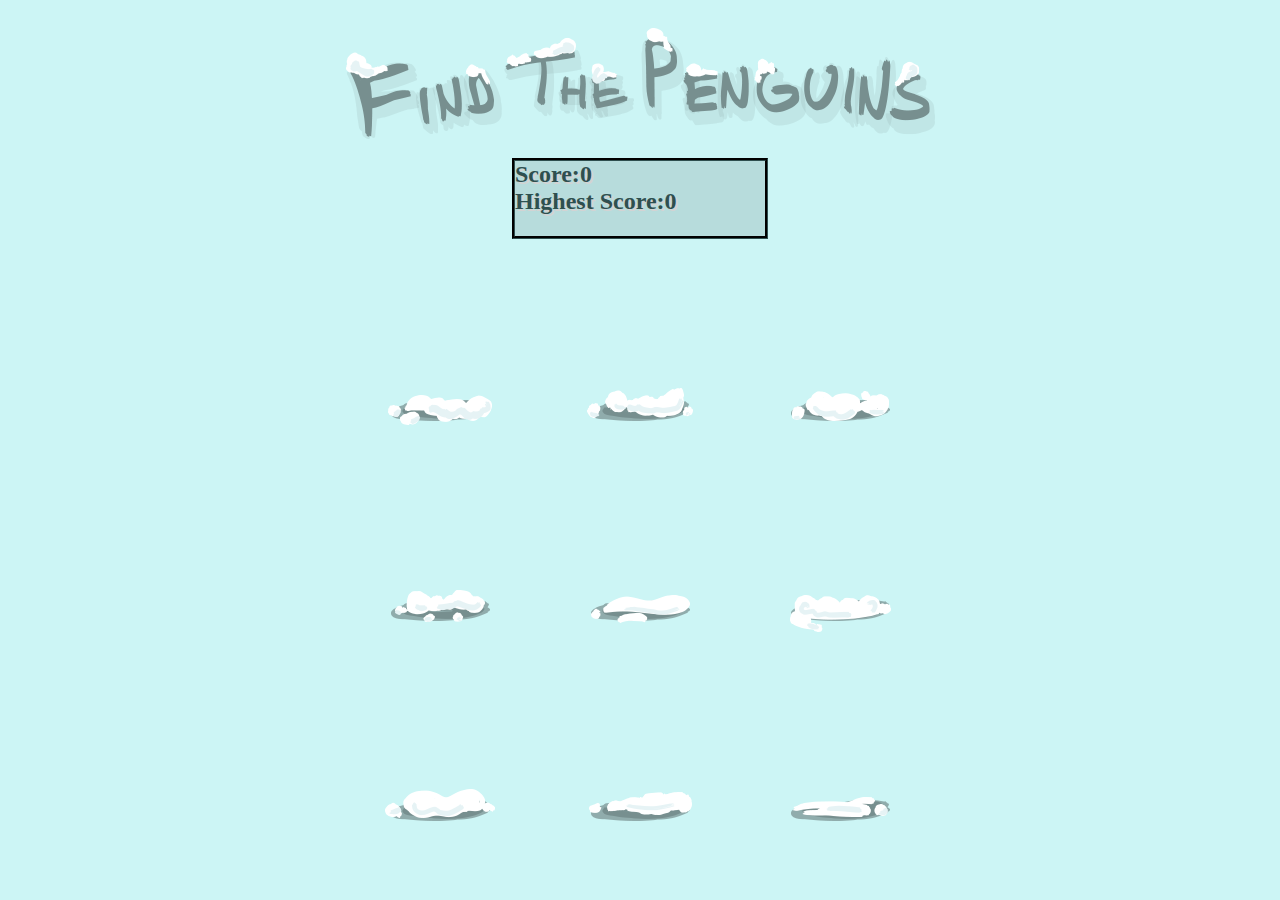
<file: SnehalMotisariya_FindThePenguins/index.html>
<!DOCTYPE html>
<html lang="en">

<head>
    <title>Find the Penguins</title>
    <meta charset="utf-8">
    <link href="css/index.css" rel="stylesheet" type="text/css" />
    <script src="https://ajax.googleapis.com/ajax/libs/jquery/1.11.3/jquery.min.js"></script>
    <script type="text/javascript" src="js/index.js"></script>
</head>

<body>
    <div id="gameholder">
        <div id="title"></div>
        <div id="score">
            <div>Score:<span id="_current_score">0</span></div>
            <div>Highest Score:<span id="_highest_score">0</span></div>
        </div>
        <div id="game">
            <div class="penguin" id="penguin1"></div>
            <div class="penguin" id="penguin2"></div>
            <div class="penguin" id="penguin3"></div>
            <div class="penguin" id="penguin4"></div>
            <div class="penguin" id="penguin5"></div>
            <div id="yeti"></div>
            <div class="penguin" id="penguin6"></div>
            <div class="penguin" id="penguin7"></div>
            <div class="penguin" id="penguin8"></div>
            <!-- <audio controls>
                <source src="audio/penguin-ding.mp3" type="audio/mpeg" hidden></source>
            </audio> -->
            <audio src="audio/penguin-ding.mp3" type="audio/mpeg" id="penguin_audio"></audio>
            <audio src="audio/yeti-ding.wav" type="audio/wav" id="yeti_audio"></audio>
        </div>
    </div>
</body>

</html>
</file>
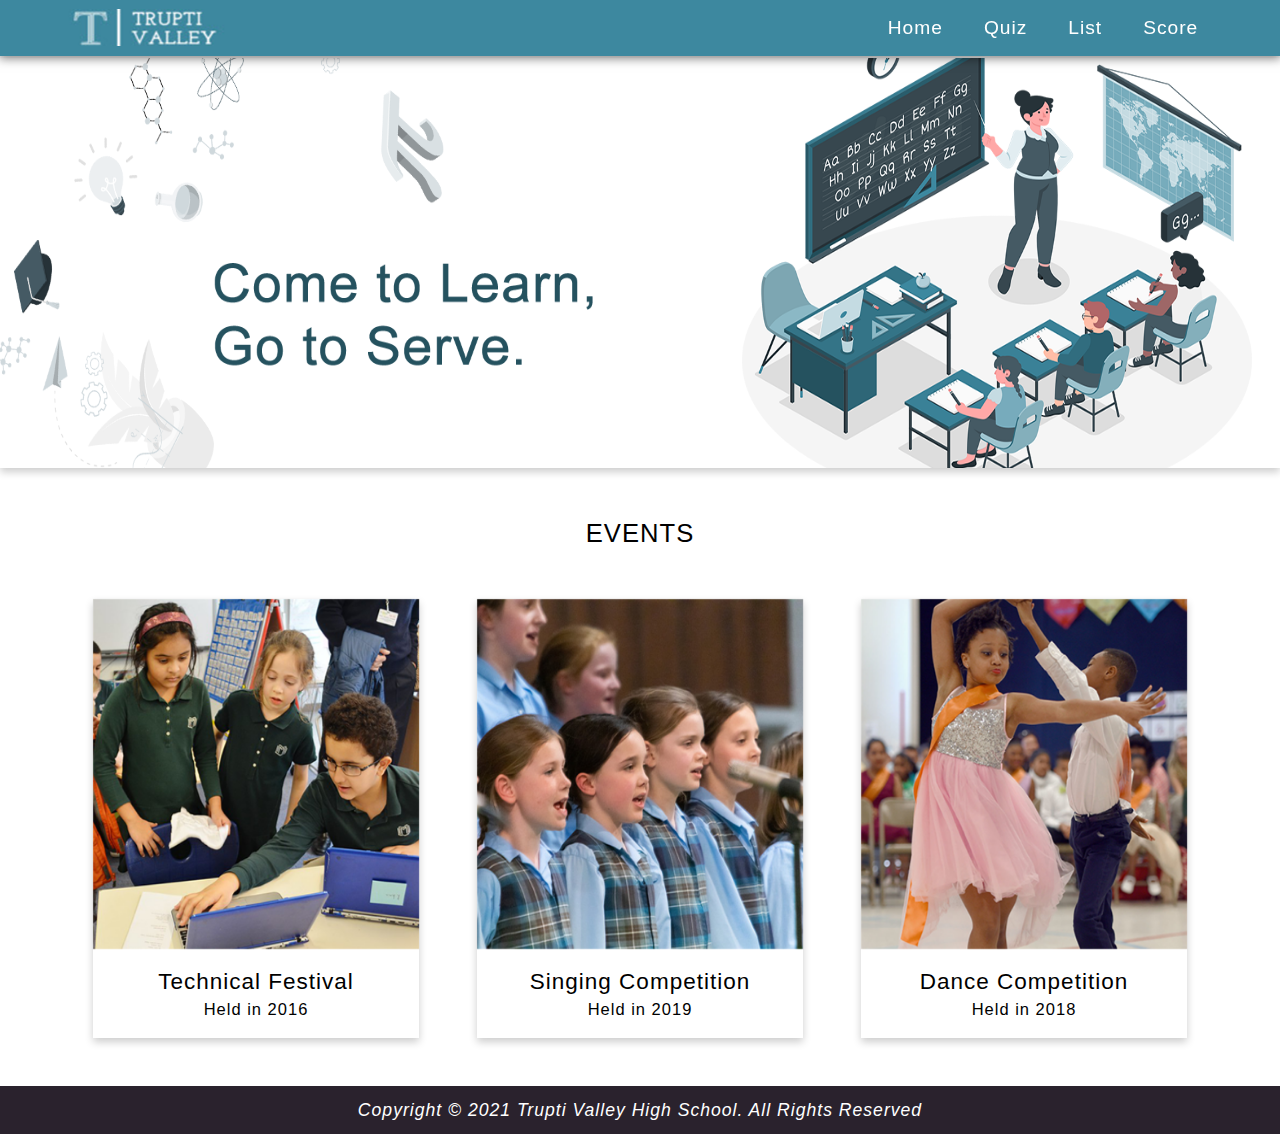
<file: SnehalMotisariya_GroupProject1/index.html>
<!DOCTYPE html>
<html lang="en">

<head>
	<title>Trupti Valley High School</title>
	<meta charset="utf-8">
	<meta name="viewport" content="width=device-width,initial-scale=1.0">
	<link rel="icon" href="images/favicon.png" type="image/png">
	<link rel="stylesheet" href="css/main.css" type="text/css">
</head>

<body>
	<div id="navigation">
		<header>
			<a href="index.html"><img src="images/logo_size1.png" alt="School logo" class="logo"></a>
		</header>
		<nav>
			<ul>
				<li><a href="index.html" class="fs12">Home</a></li>
				<li><a href="quiz.html" class="fs12">Quiz</a></li>
				<li><a href="todolist.html" class="fs12">List</a></li>
				<li><a href="score1.html" class="fs12">Score</a></li>
			</ul>
		</nav>
	</div>
	<main>
		<!-- Home Banner  -->
		<div id="home-banner"></div>

		<!-- Section one 'events' -->
		<div class="container">
			<h2 class="div-space center">Events</h2>
			<div class="row">
				<div class="col-4 space-bottom-right1">
					<div class="flip-card">
						<div class="flip-card-inner">
							<div class="flip-card-front">
								<div class="hover-img1">
									<img src="images/techfest.png" class="comp-image" alt="Technical Festival">
								</div>
							</div>
							<div class="flip-card-back">
								<img src="images/school.png" class="flip-image" alt="School">
								<p>Sponsored By: Metas School</p>
							</div>
						</div>
					</div>
					<div class="event-text">
						<h3>Technical Festival</h3>
						<p>Held in 2016</p>
					</div>
				</div>

				<div class="col-4 space-bottom-right1">
					<div class="flip-card">
						<div class="flip-card-inner">
							<div class="flip-card-front">
								<div class="hover-img1">
									<img src="images/singing.png" class="comp-image" alt="Singing Competition">
								</div>
							</div>
							<div class="flip-card-back">
								<img src="images/gajeraschool.png" class="flip-image" alt="School">
								<p>Sponsored By: Seventh School</p>
							</div>
						</div>
					</div>
					<div class="event-text">
						<h3>Singing Competition</h3>
						<p>Held in 2019</p>
					</div>
				</div>

				<div class="col-4 space-bottom-right1">
					<div class="flip-card">
						<div class="flip-card-inner">
							<div class="flip-card-front">
								<div class="hover-img1">
									<img src="images/dance.png" class="comp-image" alt="Dance Competition">
								</div>
							</div>
							<div class="flip-card-back">
								<img src="images/fairwoodschool.png" class="flip-image" alt="School">
								<p>Sponsored By: FairWood School</p>
							</div>
						</div>
					</div>
					<div class="event-text">
						<h3>Dance Competition</h3>
						<p>Held in 2018</p>
					</div>
				</div>


			</div>
		</div>
	</main>
	<footer>
		<div class="center">
			<p class="lh">Copyright &#169; 2021 Trupti Valley High School. All Rights Reserved</p>
		</div>
	</footer>
</body>

</html>
</file>
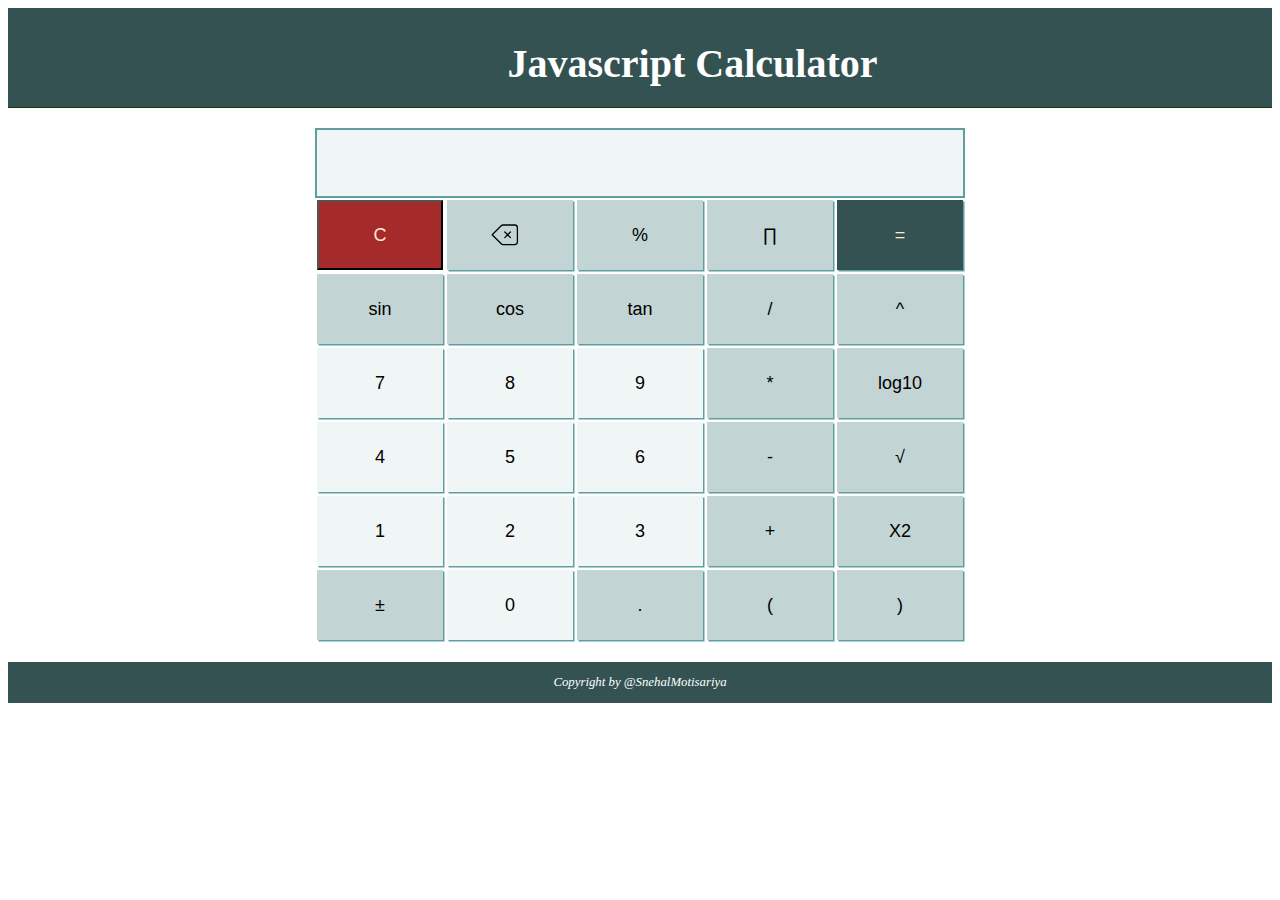
<file: SnehalMotisariya_JavaScriptCalculator/index.html>
<!DOCTYPE html>
<html>
    <head>
        <title>Javascript Calculator</title>
        <link rel="stylesheet" href="style.css"/>
        <script src="script.js" type="text/javascript"></script>
    </head>
    <body>
        <header><h1>Javascript Calculator</h1></header>
        <main>
            <div class="result">
                <input type="text" id="result" disabled>
            </div>
            <div class="button">
                <input type="button" value="C" id="clear" class="clear">
                <input type="button"  id="backspace" class="operator">
                <input type="button" value="%" class="percent operator">
                <input type="button" value="&#8719;" class="pi operator">
                <input type="button" value="=" id="equal" class="equal">
                
                <input type="button" value="sin"  class="func">
                <input type="button" value="cos" class="func">
                <input type="button" value="tan" class="func">
                <input type="button" value="/" class="operator">
                <input type="button" value="^" class="operator">

                <input type="button" value="7" class="number">
                <input type="button" value="8" class="number">
                <input type="button" value="9" class="number">
                <input type="button" value="*" class="operator">
                <input type="button" value="log10" class="func operator">
                
                <input type="button" value="4" class="number">
                <input type="button" value="5" class="number">
                <input type="button" value="6" class="number">
                <input type="button" value="-" class="operator">
                <input type="button" value="&#8730;" class="squareroot operator">
                
                <input type="button" value="1" class="number">
                <input type="button" value="2" class="number">
                <input type="button" value="3" class="number">
                <input type="button" value="+" class="operator">
                <input type="button" value="X2" class="square operator">
                
                <input type="button" value="&#177;" id="changesign" >
                <input type="button" value="0" class="number">
                <input type="button" value="." class="operator">
                <input type="button" value="(" class="brackets">
                <input type="button" value=")" class="brackets">
            </div>

        </main>
        <footer>Copyright by @SnehalMotisariya</footer>
    </body>
</html>
</file>
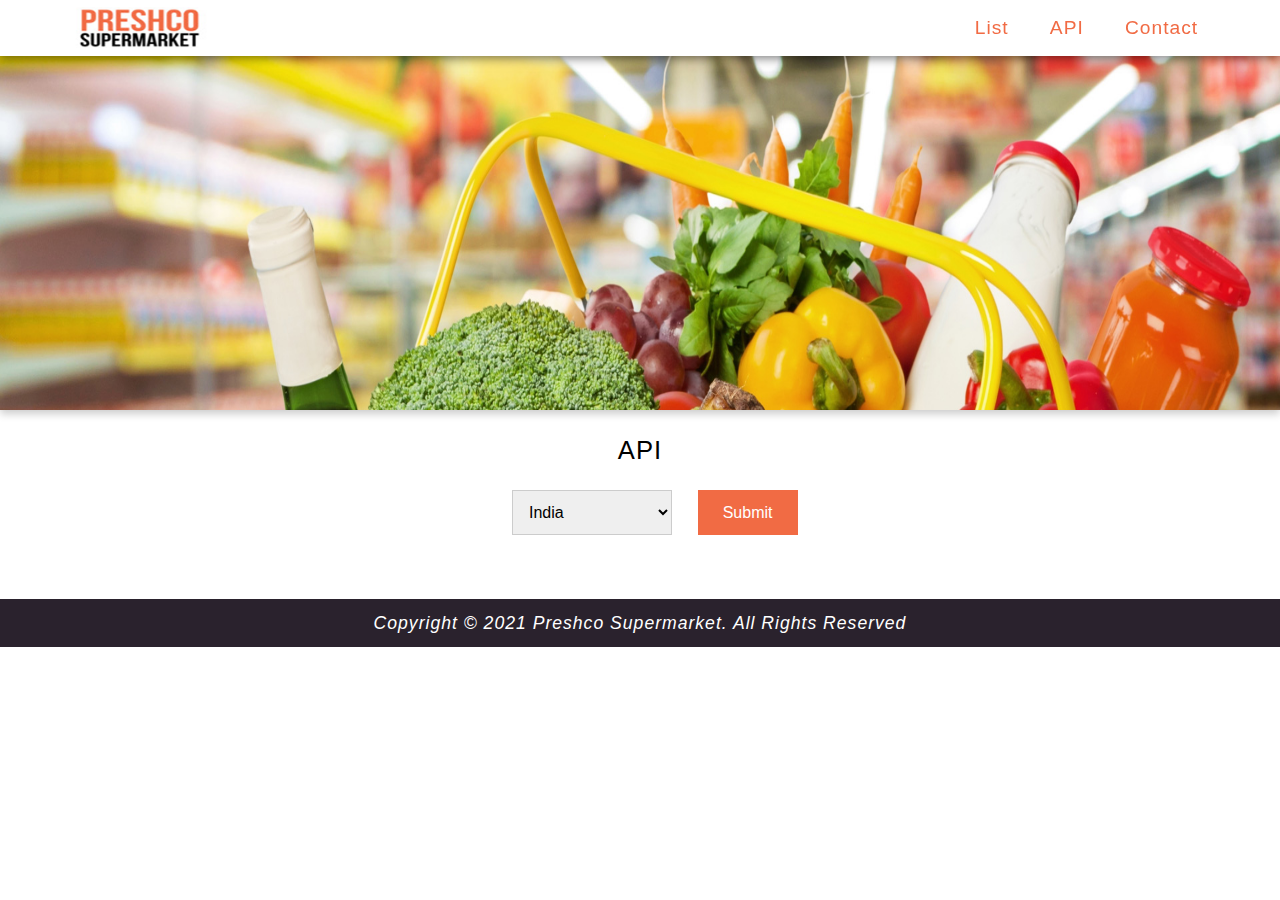
<file: SnehalMotisariya_FinalJavascriptProject/api.html>
<!DOCTYPE html>
<html lang="en">

<head>
    <title>Preshco Supermarket</title>
    <meta charset="utf-8">
    <meta name="viewport" content="width=device-width,initial-scale=1.0">
    <link rel="icon" href="images/favicon.png" type="image/png">
    <link rel="stylesheet" href="css/main.css" type="text/css">
    <link rel="stylesheet" href="css/api.css" type="text/css">

    <script src="https://code.jquery.com/jquery-3.1.1.min.js"></script>
    <script type="text/javascript" src="js/api.js"></script>
</head>

<body>
    <div id="navigation">
        <header>
            <a href="grocery.html"><img src="images/logo_size.png" alt="Super store logo" class="logo"></a>
        </header>
        <nav>
            <ul>
                <li><a href="grocery.html" class="fs12">List</a></li>
                <li><a href="api.html" class="fs12">API</a></li>
                <li><a href="contact.html" class="fs12">Contact</a></li>
            </ul>
        </nav>
    </div>
    <main>
        <!-- Home Banner  -->
        <div id="home-banner"></div>

        <!-- Contact Us Form -->
        <div class="container">
            <h2 class="div-space center">Api</h2>
            <div class="selectBox">
                <select id="country_name">
                    <option>India</option>
                    <option>Canada</option>
                    <option>United States</option>
                    <option>United Kingdom</option>
                    <option>Australia</option>
                    <option>France</option>
                    <option>Germany</option>
                </select>
                <input type="submit" value="Submit" id="btn_country">
            </div>

            <div id="api-data">
            </div>
        </div>
    </main>
    <footer>
        <div class="center ">
            <p class="lh ">Copyright &#169; 2021 Preshco Supermarket. All Rights Reserved</p>
        </div>
    </footer>
</body>

</html>
</file>
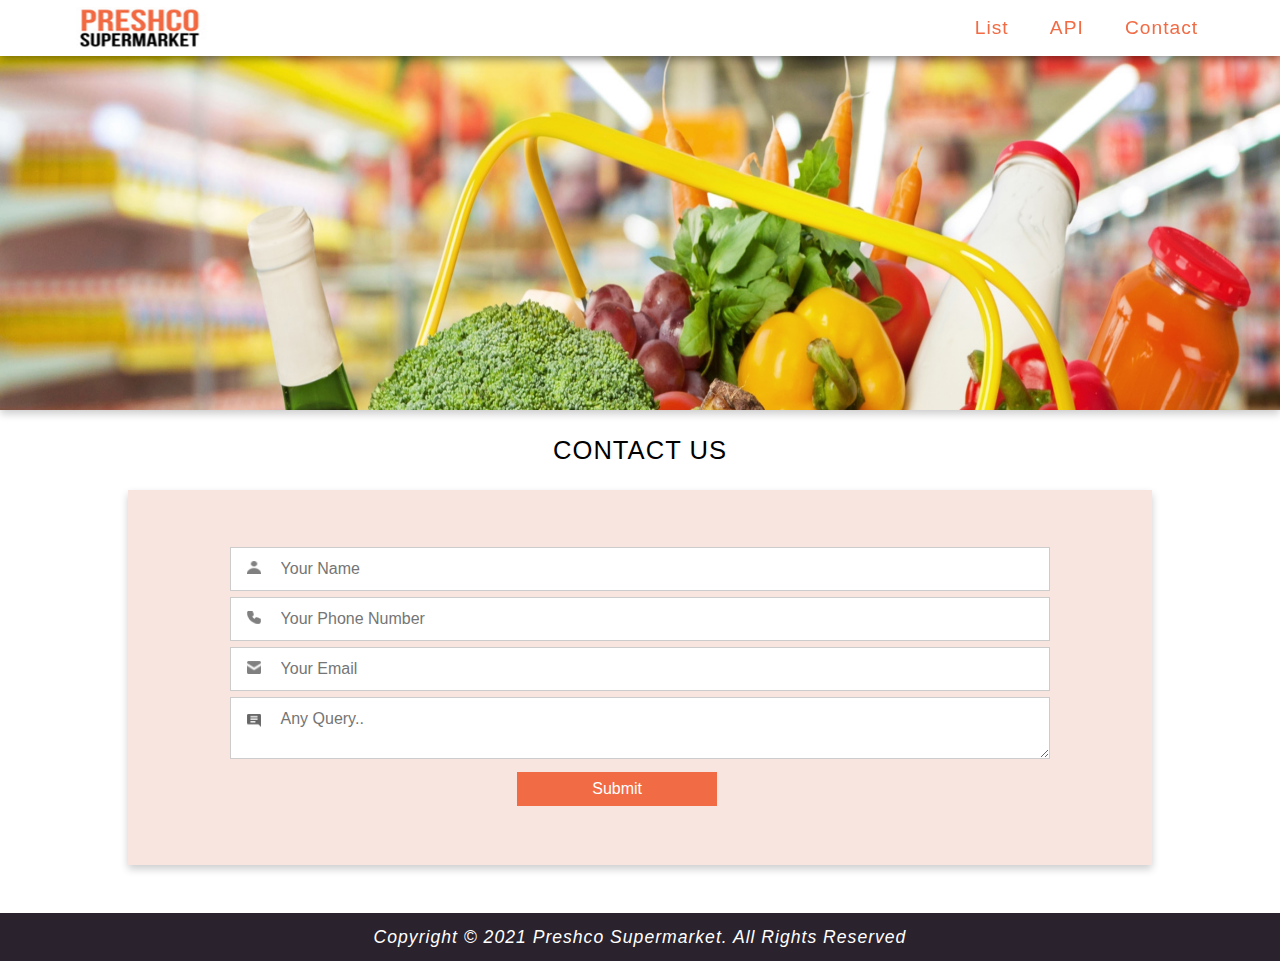
<file: SnehalMotisariya_FinalJavascriptProject/contact.html>
<!DOCTYPE html>
<html lang="en">

<head>
    <title>Preshco Supermarket</title>
    <meta charset="utf-8">
    <meta name="viewport" content="width=device-width,initial-scale=1.0">
    <link rel="icon" href="images/favicon.png" type="image/png">
    <link rel="stylesheet" href="css/main.css" type="text/css">
    <link rel="stylesheet" href="css/contact.css" type="text/css">

    <script src="https://code.jquery.com/jquery-3.1.1.min.js"></script>
    <script type="text/javascript" src="js/contact.js"></script>
</head>

<body>
    <div id="navigation">
        <header>
            <a href="grocery.html"><img src="images/logo_size.png" alt="Super store logo" class="logo"></a>
        </header>
        <nav>
            <ul>
                <li><a href="grocery.html" class="fs12">List</a></li>
                <li><a href="api.html" class="fs12">API</a></li>
                <li><a href="contact.html" class="fs12">Contact</a></li>
            </ul>
        </nav>
    </div>
    <main>
        <!-- Home Banner  -->
        <div id="home-banner"></div>

        <!-- Contact Us Form -->
        <div class="container">
            <h2 class="div-space center">Contact Us</h2>
            <div class="space-bottom-right1">
                <form class="form" id="contact_form" action="#">
                    <div class="row-version2">
                        <div class="col-75">
                            <img class="icon-image" alt="icon" src="images/user.png">
                            <input type="text" id="user_name" placeholder="Your Name">
                            <span id="error_name"></span>
                        </div>
                    </div>
                    <div class="row-version2">
                        <div class="col-75">
                            <img class="icon-image" alt="icon" src="images/phone.png">
                            <input type="text" class="userInput" id="phone_number" placeholder="Your Phone Number">
                            <span id="error_phone"></span>
                        </div>
                    </div>
                    <div class="row-version2">
                        <div class="col-75">
                            <img class="icon-image" alt="icon" src="images/mail.png">
                            <input type="text" id="email" class="userInput" placeholder="Your Email">
                            <span id="error_email"></span>
                        </div>
                    </div>
                    <div class="row2">
                        <div class="col-75">
                            <img class="icon-image1" alt="icon" src="images/comments.png">
                            <textarea id="comments" placeholder="Any Query.."></textarea>
                        </div>
                    </div>
                    <div class="row-version2">
                        <input type="submit" value="Submit" id="mySubmit">
                    </div>
                </form>

            </div>



        </div>
    </main>
    <footer>

        <div class="center">
            <p class="lh">Copyright &#169; 2021 Preshco Supermarket. All Rights Reserved</p>
        </div>
    </footer>
</body>

</html>
</file>
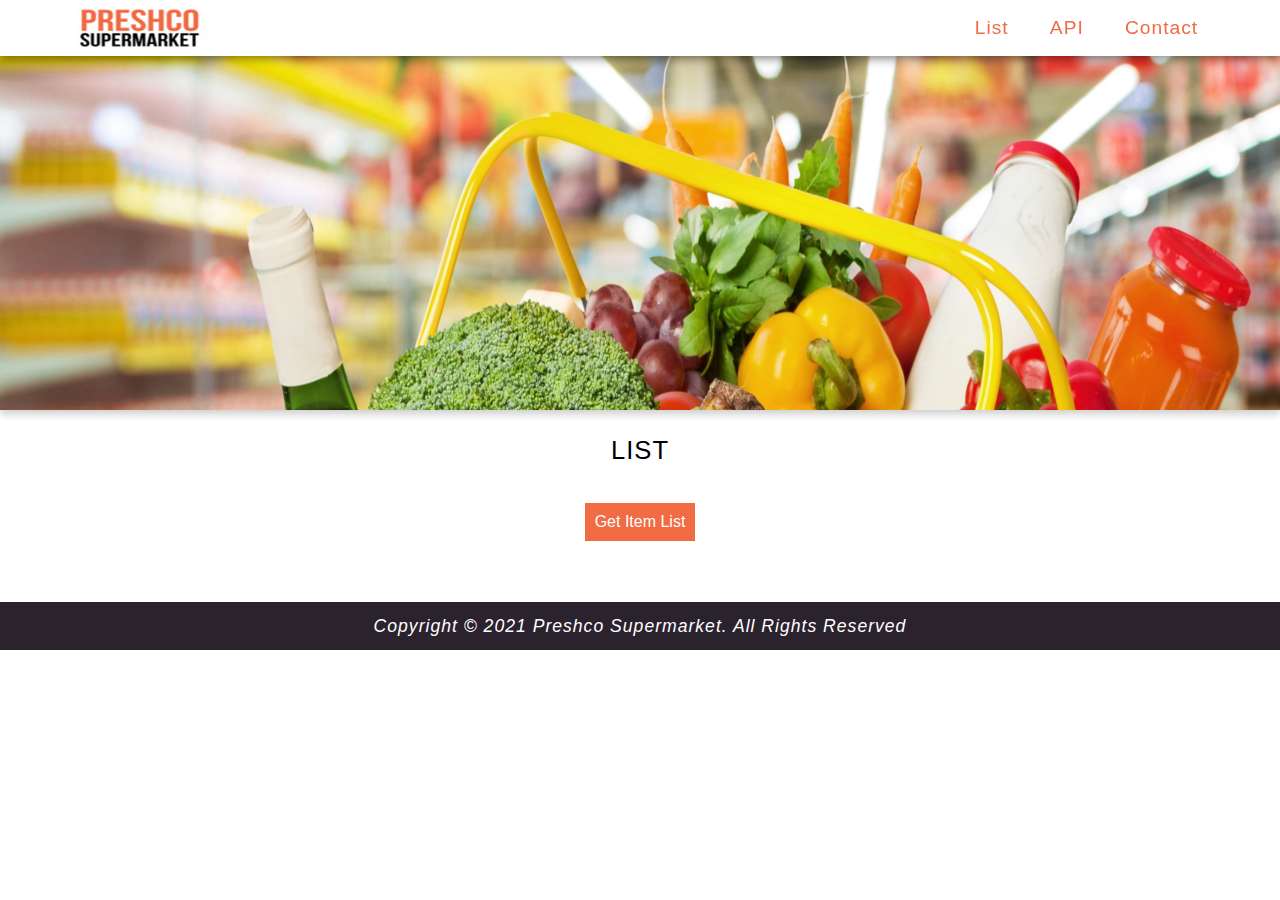
<file: SnehalMotisariya_FinalJavascriptProject/grocery.html>
<!DOCTYPE html>
<html lang="en">

<head>
    <title>Preshco Supermarket</title>
    <meta charset="utf-8">
    <meta name="viewport" content="width=device-width,initial-scale=1.0">
    <link rel="icon" href="images/favicon.png" type="image/png">
    <link rel="stylesheet" href="css/main.css" type="text/css">
    <link rel="stylesheet" href="css/grocery.css" type="text/css">

    <script src="https://code.jquery.com/jquery-3.1.1.min.js"></script>
    <script type="text/javascript" src="js/grocery.js"></script>
</head>

<body>
    <div id="navigation">
        <header>
            <a href="grocery.html"><img src="images/logo_size.png" alt="Super store logo" class="logo"></a>
        </header>
        <nav>
            <ul>
                <li><a href="grocery.html" class="fs12">List</a></li>
                <li><a href="api.html" class="fs12">API</a></li>
                <li><a href="contact.html" class="fs12">Contact</a></li>
            </ul>
        </nav>
    </div>
    <main>
        <!-- Home Banner  -->
        <div id="home-banner"></div>

        <!-- Grocery List -->
        <div class="container">
            <h2 class="div-space center">List</h2>
            <div class="list_item">
                <!-- <p class="btn_suggestion">Click the Button</p> -->
                <button id="btn_grocery" class="btn_orange">Get Item List</button>
                <div id="snack_list">
                </div>
                <div id="fruit_list">
                </div>
                <div id="grocery_list">
                </div>
            </div>
        </div>
    </main>
    <footer>

        <div class="center">
            <p class="lh">Copyright &#169; 2021 Preshco Supermarket. All Rights Reserved</p>
        </div>
    </footer>
</body>

</html>
</file>
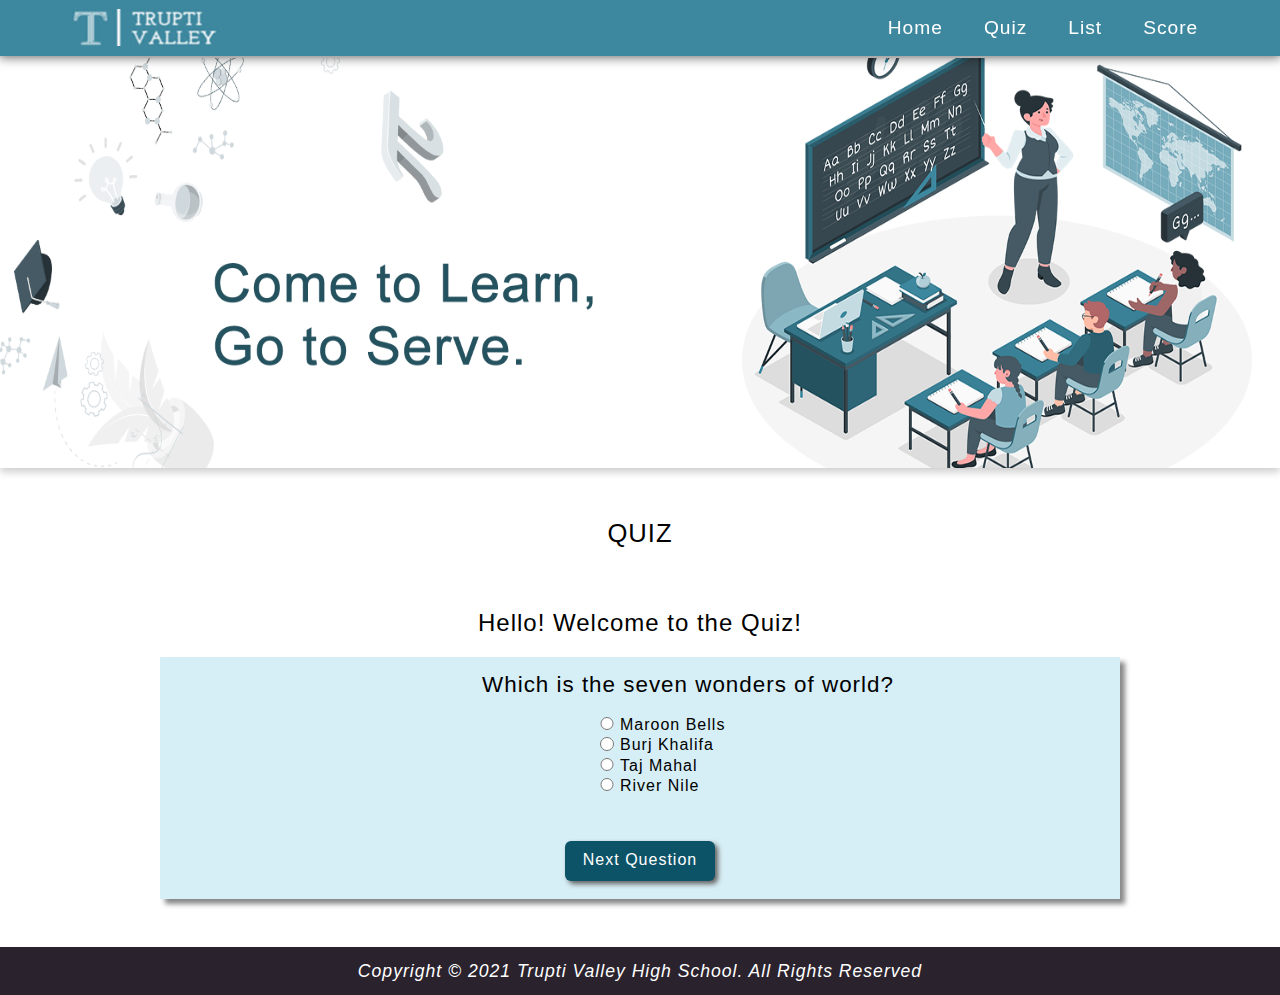
<file: SnehalMotisariya_GroupProject1/quiz.html>
<!DOCTYPE html>
<html lang="en">

<head>
	<title>Trupti Valley High School</title>
	<meta charset="utf-8">
	<meta name="viewport" content="width=device-width,initial-scale=1.0">
	<link rel="icon" href="images/favicon.png" type="image/png">
	<link rel="stylesheet" href="css/main.css" type="text/css">
	<link rel="stylesheet" href="css/quiz.css" type="text/css">

	<script src="https://code.jquery.com/jquery-3.1.1.min.js"></script>
	<script type="text/javascript" src="js/quiz1.js"></script>
</head>

<body>
	<div id="navigation">
		<header>
			<a href="index.html"><img src="images/logo_size1.png" alt="School logo" class="logo"></a>
		</header>
		<nav>
			<ul>
				<li><a href="index.html" class="fs12">Home</a></li>
				<li><a href="quiz.html" class="fs12">Quiz</a></li>
				<li><a href="todolist.html" class="fs12">List</a></li>
				<li><a href="score1.html" class="fs12">Score</a></li>
			</ul>
		</nav>
	</div>
	<main>
		<!-- Home Banner  -->
		<div id="home-banner"></div>

		<!-- Section one  Quiz -->
		<div class="container">
			<h2 class="div-space center">Quiz</h2>
			<h3 class="tag">Hello! Welcome to the Quiz!</h3>
			<div class="quizContainer">
				<div class="question"></div>
				<ul class="choiceList"></ul>
				<div class="errorMessage"></div>
				<div class="result"></div>
				<div class="nextButton">Next Question</div>
				<br>
			</div>

		</div>
	</main>
	<footer>
		<div class="center">
			<p class="lh">Copyright &#169; 2021 Trupti Valley High School. All Rights Reserved</p>
		</div>
	</footer>
</body>

</html>
</file>
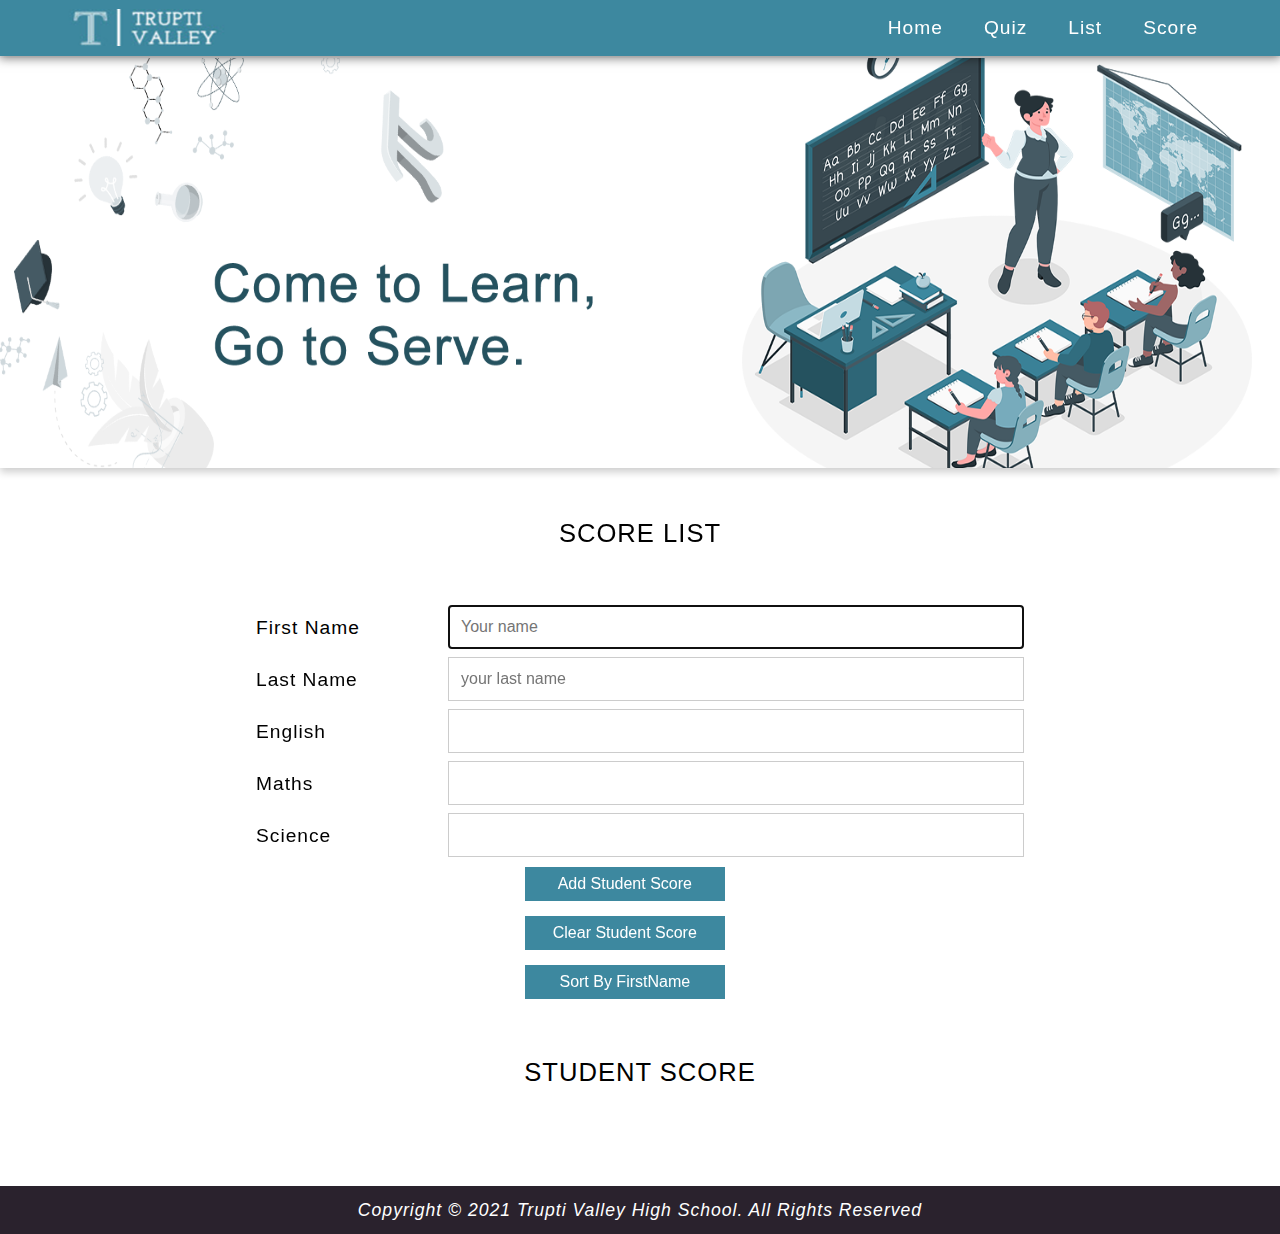
<file: SnehalMotisariya_GroupProject1/score1.html>
<!DOCTYPE html>
<html lang="en">

<head>
    <title>Trupti Valley High School</title>
    <meta charset="utf-8">
    <meta name="viewport" content="width=device-width,initial-scale=1.0">
    <link rel="icon" href="images/favicon.png" type="image/png">
    <link rel="stylesheet" href="css/main.css" type="text/css">
    <link rel="stylesheet" href="css/score.css" type="text/css">

    <script src="https://code.jquery.com/jquery-3.1.1.min.js"></script>
    <script type="text/javascript" src="js/score.js"></script>
</head>

<body>
    <div id="navigation">
        <header>
            <a href="index.html"><img src="images/logo_size1.png" alt="School logo" class="logo"></a>
        </header>
        <nav>
            <ul>
                <li><a href="index.html" class="fs12">Home</a></li>
                <li><a href="quiz.html" class="fs12">Quiz</a></li>
                <li><a href="todolist.html" class="fs12">List</a></li>
                <li><a href="score.html" class="fs12">Score</a></li>
            </ul>
        </nav>
    </div>
    <main>
        <!-- Score Banner  -->
        <div id="score-banner"></div>

        <!-- input for name and score -->
        <div class="container">
            <h2 class="div-space center">Score List</h2>
            <div class="form">
                <div class="row-ver2">
                    <div class="col-25">
                        <label>First Name</label>
                    </div>
                    <div class="col-75">
                        <input type="text" id="first_name" placeholder="Your name">
                    </div>
                </div>
                <div class="row-ver2">
                    <div class="col-25">
                        <label>Last Name</label>
                    </div>
                    <div class="col-75">
                        <input type="text" id="last_name" placeholder="your last name">
                    </div>
                </div>
                <div class="row-ver2">
                    <div class="col-25">
                        <label>English</label>
                    </div>
                    <div class="col-75">
                        <input type="text" id="sub_1">
                    </div>
                </div>
                <div class="row-ver2">
                    <div class="col-25">
                        <label>Maths</label>
                    </div>
                    <div class="col-75">
                        <input type="text" id="sub_2">
                    </div>
                </div>
                <div class="row-ver2">
                    <div class="col-25">
                        <label>Science</label>
                    </div>
                    <div class="col-75">
                        <input type="text" id="sub_3">
                    </div>
                </div>
                <div class="row-ver2">
                    <input type="button" id="add_button" value="Add Student Score"><br>
                    <input type="button" id="clear_button" value="Clear Student Score"><br>
                    <input type="button" id="sort_button" value="Sort By FirstName">
                </div>

            </div>

            <!-- score list display in table formate -->
            <h2 class="div-space center">Student Score</h2>
            <div id="table_score"></div>

        </div>

    </main>
    <footer>
        <div class="center">
            <p class="lh">Copyright &#169; 2021 Trupti Valley High School. All Rights Reserved</p>
        </div>
    </footer>
</body>

</html>
</file>
<file: SnehalMotisariya_FindThePenguins/css/index.css>
body {
    background-color: #ccf5f5;
}

#gameholder {
    width: 600px;
    margin-left: auto;
    margin-right: auto;
}

#title {
    width: 600px;
    height: 150px;
    background-image:url('../images/penguin_title.png');
}

#score {
    width: 250px;
    height: 75px;
    /* position: absolute; */
    margin: 0 auto;
    left: 75%;
    border: 3px groove darkslategrey;
    /* text-align: center; */
    font-family: Comic Sans MS;
    font-size: 1.5em;
    font-weight: 800;
    color: darkslategrey;
    text-shadow: 2px 2px lightgrey;
    background-color: rgba(0, 0, 0, .1);
}

.up{
   background:url('../images/penguin_1.png');
}

.penguin,#yeti{
    width: 200px;
    height: 200px;
    float: left;
    cursor:pointer;
}

#penguin1:hover {
    background-image:url('../images/mound_1_hover.png');
}
#penguin1:active {
    background-image:url('../images/penguin_1.png');
}

#penguin1{
    
    background-image:url('../images/mound_1.png');
}


#penguin2:hover {
    background-image:url('../images/mound_2_hover.png');
}
#penguin2:active {
    background-image:url('../images/penguin_2.png');
}
#penguin2 {
    
    background-image:url('../images/mound_2.png');
}
#penguin3:hover {
    background-image:url('../images/mound_3_hover.png');
}
#penguin3:active {
    background-image:url('../images/penguin_3.png');
}
#penguin3 {
    
    background-image:url('../images/mound_3.png');
}
#penguin4:hover {
    background-image:url('../images/mound_4_hover.png');
}
#penguin4:active {
    background-image:url('../images/penguin_4.png');
}
#penguin4 {
    
    background-image:url('../images/mound_4.png');
}
#penguin5:hover {
    background-image:url('../images/mound_5_hover.png');
}
#penguin5:active {
    background-image:url('../images/penguin_5.png');
}
#penguin5 {
    background-image:url('../images/mound_5.png');
}
#penguin6:hover {
    background-image:url('../images/mound_6_hover.png');
}
#penguin6:active {
    background-image:url('../images/penguin_6.png');
}
#penguin6 {
        background-image:url('../images/mound_6.png');
}
#penguin7:hover {
    background-image:url('../images/mound_7_hover.png');
}
#penguin7:active {
    background-image:url('../images/penguin_7.png');
}
#penguin7 {
   
    background-image:url('../images/mound_7.png');
}
#penguin8:hover {
    background-image:url('../images/mound_8_hover.png');
}
#penguin8:active {
    background-image:url('../images/penguin_8.png');
}
#penguin8 {
    
    background-image:url('../images/mound_8.png');
}
#yeti:hover {
    background-image:url('../images/mound_9_hover.png');
}
#yeti:active {
    background-image:url('../images/yeti.png');
}
#yeti {
   
    background-image:url('../images/mound_9.png');
}
</file>
<file: SnehalMotisariya_GroupProject1/css/main.css>
* { box-sizing: border-box; }

body {
	font-family: Arial, monospace, serif;
	margin:0;
	color: black;
	letter-spacing: 1px;
	
}

#navigation {
	width:100%;
	padding-left:5%;
	padding-right:5%;
	display: flex;
	align-items: center;
	background-color: #3d889f;
	overflow:hidden;
	position: fixed;
	z-index: 99;
  	top: 0;
  	box-shadow:0px 1px 10px 1px #00000087;
}

.logo {
	padding-top:2%;
	width:100%;
}

img {
	max-width: 100%;
	height:auto;
}

a {
	text-decoration: none;
	color:white;
}

nav {
	width:100%;
	margin-left:5.5%;
	padding-top: .1%;
	padding-bottom: .1%;
}

nav ul , li {
	display: inline-block;
	list-style-type: none;
}

nav ul {
	text-align: right;
}

nav a:link {
  color: white;
  
}
nav a:active{
	text-decoration: underline;
	
}
nav a:visited {
	color: #d7f3fc;
  text-decoration: underline;
}

nav a:hover {
  color: #d7f3fc;
}

ul {
	width:100%;
}

li {
	margin: 0 2%;
}

h2{
	text-transform: uppercase;
	margin:0;
	padding:0;
	font-size:1.6em;
	font-weight:500;
}

.fs12 {
	font-size: 1.2em;
}

#home-banner {
	margin-top:4.5%;
	background-image: url("../images/home-banner.png");
	height:410px;
	background-size: 100% 100%;
	background-repeat: no-repeat;
	box-shadow: 0 4px 8px 0 rgba(0, 0, 0, 0.2);
}

.container {
	width:100%;
}

.div-space {
	padding:4% 5%;
}

.row {
	width:100%;
	padding-left:5%;
	padding-right:5%;
	display:flex;
}

.col-4 {
	width:33.33%;
	margin-bottom: 0;
	
}

.space-bottom-right1 {
    margin: 0 2.5%;
	box-shadow: 0 4px 8px 0 rgba(0, 0, 0, 0.2);
}

.comp-image{
    height: 350px;
}

.event-text{
    margin-bottom: 0;
    padding-bottom: 3px;
    padding-top: 360px;
    text-align: left;
    font-size: 15px;
    background-color: white;
}

h3{
	margin: 0;
    /* padding: 0; */
	padding-top: 10px;
    font-size: 1.5em;
    font-weight: 500;
}

p {
	margin-top: 5px;
	font-size:1.1em;
}
h3,p{
    text-align: center;
    color: black;
}
.flip-image{
    height: 310px;
}

.flip-card {
    background-color: transparent;
    perspective: 1000px;

}
  
.flip-card-inner {
    position: relative;
    width: 100%;
    height: 100%;
    text-align: center;
    transition: transform 0.6s;
    transform-style: preserve-3d;
    box-shadow: 0 4px 8px 0 rgba(0,0,0,0.2);
}
  
.flip-card:hover .flip-card-inner {
    transform: rotateY(180deg);
}
  
.flip-card-front, .flip-card-back {
    position: absolute;
    -webkit-backface-visibility: hidden;
    backface-visibility: hidden;
}
  

.flip-card-back {
    background-color: #3d889f;
    transform: rotateY(180deg);
}

.flip-card-back p{
    padding-top: 5px;
    color: white;
  }

.hover-img1{
    position: relative;
}


/* footer */
.text{
	background-color: #295C6B;
	color:white;
	padding:10px; 
}
.center {
	text-align: center;
}

.padding-bottom {
	padding-bottom: 4%;
}

.lh {
	line-height: 1.5em;
	padding: 2px;
	font-style: italic;
}

footer {
	background-color: #2a222d;
	overflow: auto;
	margin-top: 3em;
}

footer p {
	color:white;
	margin:0.5em;
}




@media(max-width:768px){
	#home-banner {
		margin-top:4.5%;
		background-image: url("../images/responsive/home-banner1.png");
		/* height:410px; */
		height:200px;
		background-size: 100% 100%;
		background-repeat: no-repeat;
		box-shadow: 0 4px 8px 0 rgba(0, 0, 0, 0.2);
	}
	.row{
		flex-direction: column;
		}
		.space-bottom-right1 {
			margin: 0 15%;
			/* box-shadow: 0 4px 8px 0 rgb(0 0 0 / 20%); */
		}
		.col-4 {
			width: 70%;
			margin-bottom: 2%;
		}
		.hover-img1 img{
			width: 600px;
		}
		#navigation{
			font-size: 0.5em;
		}
}
</file>
<file: SnehalMotisariya_JavaScriptCalculator/style.css>
*{
    box-sizing: border-box;
}
header{
    color: #fff;
    background-color: #345252;
    padding-left: 105px;
    height: 100px;
    text-align: center;
    padding-top: 5px;
    padding-bottom: 5px;
    border-bottom:1px solid #223300;
    margin-bottom: 20px;
}
h1{
    /* line-height: 200%*/
     font-size: 2.5em;
 }
 footer{
    color: #fff;
    background-color:#345252;
    font-size: 0.80em;
    text-align: center;
    padding: 1em;
    margin-top: 20px;
    font-style: italic;
}

.result{
    display: grid;
    width: 650px;
    height: 70px;
    margin-left: auto;
    margin-right: auto;
}
#result{
    font-size: 2em;
    font-weight: bold;
    background-color: #f0f5f5;
    border: 2px solid cadetblue;
}
.button{
    display:grid;
    grid-template-columns: repeat(5,1fr);
    width: 650px;
    margin-left: auto;
    margin-right: auto;
}

input[type=button]{
    height: 70px;
    margin: 2px;
    font-size: large;
}
.clear{
   /*grid-column-start: 1;
    grid-column-end: 3;*/
    background-color: brown;
    color: blanchedalmond;
}
.clear:hover{
    background-color: rgb(117, 30, 30);
}
.equal{
    /*grid-column-start:4 ;
    grid-column-end: 6;*/
    padding: 2px;
}
.operator,.func,.percent,#changesign,.brackets{
    background-color: #c2d4d4;
    box-shadow: 1.5px 1.5px cadetblue;
    border:none;
}
.operator:hover,.number:hover,.func:hover,#changesign:hover,.brackets:hover{
    background-color: #a6afaf;
}
.number{
    background-color: #f0f5f5;
    box-shadow: 1.5px 1.5px cadetblue;
    border:none;
}
.equal{
    background-color: #345252;
    color: blanchedalmond;
    box-shadow: 1.5px 1.5px cadetblue;
    border:none;
}
.equal:hover{
    background-color: #223535;
}

#backspace{
    background-image: url("images/backspace.svg");
    background-repeat: no-repeat;
    background-size: auto;
    background-position-x:2.3em;
    background-position-y: 1em;
}
</file>
<file: SnehalMotisariya_FinalJavascriptProject/css/main.css>
* {
    box-sizing: border-box;
}

body {
    font-family: Arial, monospace, serif;
    margin: 0;
    color: black;
    letter-spacing: 1px;
}

#navigation {
    width: 100%;
    padding-left: 5%;
    padding-right: 5%;
    padding-top: 0;
    padding-bottom: 0;
    display: flex;
    align-items: center;
    background-color: white;
    overflow: hidden;
    position: fixed;
    z-index: 99;
    top: 0;
    box-shadow: 0px 1px 10px 1px #00000087;
}

.logo {
    padding-top: 2%;
    width: 100%;
}

img {
    max-width: 100%;
    height: auto;
}

a {
    text-decoration: none;
    color: white;
}

nav {
    width: 100%;
    margin-left: 5.5%;
    padding-top: .1%;
    padding-bottom: .1%;
}

nav ul,
li {
    display: inline-block;
    list-style-type: none;
}

nav ul {
    text-align: right;
}

nav a:link {
    color: #f16b44;
}

nav a:active {
    text-decoration: underline;
}

nav a:visited {
    color: #f55929;
    text-decoration: underline;
}

nav a:hover {
    color: #bb330a;
}

ul {
    width: 100%;
}

li {
    margin: 0 2%;
}

h2 {
    text-transform: uppercase;
    margin: 0;
    padding: 0;
    font-size: 1.6em;
    font-weight: 500;
}

.fs12 {
    font-size: 1.2em;
}

#home-banner {
    margin-top: 0;
    background-image: url("../images/home-banner.png");
    height: 410px;
    background-size: 100% 100%;
    background-repeat: no-repeat;
    box-shadow: 0 4px 8px 0 rgba(0, 0, 0, 0.2);
}

.container {
    width: 100%;
}

.div-space {
    padding: 2% 3%;
}

.row {
    width: 100%;
    padding-left: 5%;
    padding-right: 5%;
    display: flex;
}

.space-bottom-right {
    padding-right: 2.2%;
    margin-bottom: 5%;
}

.img {
    width: 100%;
    height: 100%;
}

.img-ver2 {
    width: 100%;
    height: 100%;
    opacity: 1;
    display: block;
    transition: .5s ease;
    backface-visibility: hidden;
}

.col-4 {
    width: 33.33%;
    margin-bottom: 0;
}

.col-3 {
    width: 25%;
    margin-bottom: 0;
}

.space-bottom-right1 {
    margin: 0 10%;
    box-shadow: 0 4px 8px 0 rgba(0, 0, 0, 0.2);
    background-color: #f8e5df;
}

h3 {
    margin: 0;
    padding-top: 10px;
    font-size: 1.5em;
    font-weight: 500;
}

p {
    margin-top: 5px;
    font-size: 1.1em;
}

h3,
p {
    text-align: center;
    color: white;
}

h4 {
    text-align: center;
    margin: 0;
    padding-top: 10px;
    font-size: 1.5em;
    font-weight: 500;
}


/* footer */

.text {
    background-color: #f16b44;
    color: white;
    padding: 10px;
}

.center {
    text-align: center;
}

.padding-bottom {
    padding-bottom: 4%;
}

.lh {
    line-height: 1.5em;
    padding: 2px;
    font-style: italic;
}

footer {
    background-color: #2a222d;
    overflow: auto;
    margin-top: 3em;
}

footer p {
    color: white;
    margin: 0.5em;
}

@media(max-width:768px) {
    #home-banner {
        margin-top: 0;
        background-image: url("../images/home-banner.png");
        /* height:410px; */
        height: 200px;
        background-size: 100% 100%;
        background-repeat: no-repeat;
        box-shadow: 0 4px 8px 0 rgba(0, 0, 0, 0.2);
    }
    h2 {
        font-size: 1.3em;
    }
    .row {
        flex-direction: column;
    }
    .space-bottom-right1 {
        margin: 0 15%;
        /* box-shadow: 0 4px 8px 0 rgb(0 0 0 / 20%); */
    }
    .col-4 {
        width: 70%;
        margin-bottom: 2%;
    }
    .hover-img1 img {
        width: 600px;
    }
    /* #navigation {
        font-size: 0.5em;
    } */
    #navigation {
        position: unset;
        flex-direction: column;
        padding: 0;
    }
    header {
        margin: 1% 0;
    }
    nav {
        width: 100%;
        margin: 0 0;
        padding: 0;
    }
    nav ul {
        text-align: center;
        padding: 0;
        margin: 0;
        background-color: #f8e5df;
    }
    nav li {
        margin: 0;
        padding: 3%;
    }
}
</file>
<file: SnehalMotisariya_FinalJavascriptProject/css/api.css>
a {
    color: blue;
}

table {
    text-align: center;
    width: 90%;
    margin: auto;
    /* margin-left: 15%; */
}

thead th {
    height: 40px;
    color: white;
    background-color: #f16b44;
    font-size: 1.3em;
}

td {
    /* width: 30px; */
    font-size: 1em;
    height: 30px;
}

tr:nth-child(odd) {
    background-color: #fce3dc;
    /* width: 30px; */
}

.selectBox {
    display: flex;
    text-align: center;
    margin-bottom: 5%;
}

select {
    /* width: 100%; */
    padding: 12px;
    border: 1px solid #ccc;
    font-size: 1em;
    resize: vertical;
    margin-left: 40%;
    /* padding-left: 6%; */
    /* margin-left: 1% 35%; */
}

input[type="submit"] {
    background-color: #f16b44;
    color: white;
    /* padding: 8px 24px; */
    border: none;
    border-radius: 0;
    font-size: 1em;
    cursor: pointer;
    margin-left: 2%;
    width: 100px;
}

input[type="submit"]:hover {
    box-shadow: 0 4px 8px 0 rgba(0, 0, 0, 0.2);
    background-color: #c43e15;
}

@media(max-width:768px) {
    .selectBox {
        flex-direction: column;
        margin: 1%;
        /* text-align: center; */
    }
    select {
        margin: 2% 15%;
        width: 70%;
    }
    input[type=submit] {
        margin: auto;
        padding: 1.5% 2%;
        /* text-align: center; */
    }
}
</file>
<file: SnehalMotisariya_FinalJavascriptProject/css/contact.css>
.form {
    padding: 5% 10%;
    width: 100%;
}

input[type=text],
#comments,
input[type=email],
input[type=tel] {
    width: 100%;
    padding: 12px;
    border: 1px solid #ccc;
    font-size: 1em;
    resize: vertical;
    padding-left: 6%;
}

#comments {
    font-family: Arial, monospace, serif;
}

label {
    /* padding: 12px 12px 12px 0; */
    display: inline-block;
    font-size: 1.2em;
}

input[type="submit"] {
    background-color: #f16b44;
    color: white;
    padding: 8px 24px;
    border: none;
    border-radius: 0;
    font-size: 1em;
    cursor: pointer;
    margin: 1% 35%;
    width: 200px;
}

input[type="submit"]:hover {
    box-shadow: 0 4px 8px 0 rgba(0, 0, 0, 0.2);
    background-color: #c43e15;
}

span {
    color: red;
}

.col-25 {
    float: left;
    width: 25%;
    margin-top: 6px;
}

.col-75 {
    float: left;
    width: 100%;
    margin-top: 6px;
    position: relative;
}

.icon-image,
.icon-image1 {
    height: 13px;
    width: 14px;
    position: absolute;
}

.icon-image {
    top: 32%;
    left: 2%;
}

.icon-image1 {
    top: 25%;
    left: 2%;
}

.row-ver2:after {
    content: "";
    display: table;
    clear: both;
}

@media(max-width:768px) {
    .space-bottom-right1 {
        /* padding: 0; */
        margin: 0;
    }
}
</file>
<file: SnehalMotisariya_FinalJavascriptProject/css/grocery.css>
.list_item {
    margin: auto;
    text-align: center;
    /* width:3000px; */
}

.btn_suggestion {
    color: black;
    margin: 0;
    font-size: 0.8em;
    ;
}

.btn_orange {
    padding: 10px;
    background-color: #f16b44;
    color: white;
    cursor: pointer;
    border: none;
    font-size: 1em;
    cursor: pointer;
    margin: 1% 25%;
}

.btn_orange:hover {
    background-color: #bb330a;
}

.grocery_item {
    width: 90%;
    padding: 0;
    margin: auto;
    display: flex;
    flex-wrap: wrap;
    /* justify-content: center; */
}

.div-space1 {
    padding: 2% 3%;
}

.col-5 {
    flex: 20%;
    background-color: #fce9e4;
    color: black;
    margin: 1.8%;
    padding: 0;
    box-shadow: 2px 2px 5px grey;
}

.col-5:hover {
    transform: scale(1.15);
}

.item_name {
    font-size: 1.2em;
    padding-top: 5px;
}

.item_quantity {
    padding-bottom: 5px;
}

.item_quantity,
.item_price {
    font-size: 0.9em;
}

.price {
    display: flex;
    justify-content: center;
}

.item_price {
    margin-right: 5%;
}

.oprice {
    color: grey;
    text-decoration: line-through;
    font-size: 0.9em;
}

.item_image {
    position: relative;
}

.item_discount {
    position: absolute;
    background-color: #cc461e;
    color: white;
    padding: 3px;
    top: 8%;
    font-size: 0.9em;
}

@media(max-width:768px) {
    .col-5 {
        flex: 30%;
        margin: 5%;
        /* width: 60%; */
    }
}
</file>
<file: SnehalMotisariya_GroupProject1/css/quiz.css>
.tag{
    margin-bottom: 20px;
    margin-top: 0;
}
ul {
    list-style: none;
}
.choiceList li {
    display: block; 
     margin: auto;
} 
input[type=radio] {
    border: 0px;
    width: 20px;
    height: 1em;
}
.quizContainer {
    background-color: #d6eef5;;
    /* border-radius: 6px; */
    width: 75%;
    margin: auto;
    padding-top: 15px;
    -moz-box-shadow: 10px 10px 5px #888;
    -webkit-box-shadow: 10px 10px 5px #888;
    box-shadow: 5px 5px 5px #888;
    position: relative;
}
.nextButton {
    box-shadow: 3px 3px 5px #616161;
    border-radius: 6px;
    width: 150px;
    height: 40px;
    text-align: center;
    background-color: #0d5368;
    color: white;
    position: relative;
    margin: auto;
    padding: 10px;
    cursor: pointer;
}
.nextButton:hover{
    background-color: #083a49;
}
.question {
    font-size: 1.4em;
    width: 90%;
    height: auto;
    margin-left: 10%;
    text-align: center;
}
.errorMessage {
    /* background-color: none; */
    margin: auto;
    text-align: center;
    padding: 3px;
    color:red;
}
.choiceList {
    color: black;
    font-size: 1em;
    padding-left: 45%;
}
.result {
    height: auto;
    padding: 15px;
    margin: auto;
    text-align: center;
}

@media(max-width:768px){
	.choiceList{
        padding-left: 35%;
    }
}
</file>
<file: SnehalMotisariya_GroupProject1/css/score.css>
#score-banner {
	margin-top:4.5%;
	background-image: url("../images/home-banner.png");
	height:410px;
	background-size: 100% 100%;
	background-repeat: no-repeat;
	box-shadow: 0 4px 8px 0 rgba(0, 0, 0, 0.2);
}
#navigation1 {
	width:100%;
	padding-left:5%;
	padding-right:5%;
	display: flex;
	align-items: center;
	background-color: #3d889f;
	overflow:hidden;
	position: fixed;
	z-index: 99;
  	top: 0;
  	box-shadow:0px 1px 10px 1px #00000087;
}
.form{
    padding:0 20%;
    width: 100%;
}

input[type=text]{
    width: 100%;
    padding: 12px;
    border: 1px solid #ccc;
    font-size: 1em;
    resize: vertical;
}
  
label {
    padding: 12px 12px 12px 0;
    display: inline-block;
    font-size: 1.2em;
}
  
input[type="button"] {
    background-color: #3d889f;
    color: white;
    padding: 8px 24px;
    border: none;
    border-radius: 0;
    font-size: 1em;
    cursor: pointer;
    margin: 1% 35%;
    width: 200px;
}

input[type="button"]:hover {
    box-shadow: 0 4px 8px 0 rgba(0,0,0,0.2);
    background-color:#0d5368;
}
 
.col-25 {
    float: left;
    width: 25%;
    margin-top: 6px;
}
  
.col-75 {
    float: left;
    width: 75%;
    margin-top: 6px;
}
  
 
.row-ver2:after {
    content: "";
    display: table;
    clear: both;
}

.scoreTable{
    text-align: center;
    width: 70%;
    margin-left: 15%;
}

.scoreTable td{
    width: 30px;
    font-size: 1em;
}

.scoreTable tr{background-color: #bce5f1;}



@media(max-width:768px){
	#score-banner {
		margin-top:4.5%;
		background-image: url("../images/responsive/home-banner1.png");
		height: 200px;
		background-size: 100% 100%;
		background-repeat: no-repeat;
		box-shadow: 0 4px 8px 0 rgba(0, 0, 0, 0.2);
	}
    .col-25, .col-75, input[type="button"] {
        width: 100%;
    }
    .col-25,.col-75{
        margin-top: 0;;
    }
    input[type="button"]{
        margin:0;
        margin-top: 2px;
    }
}
</file>
